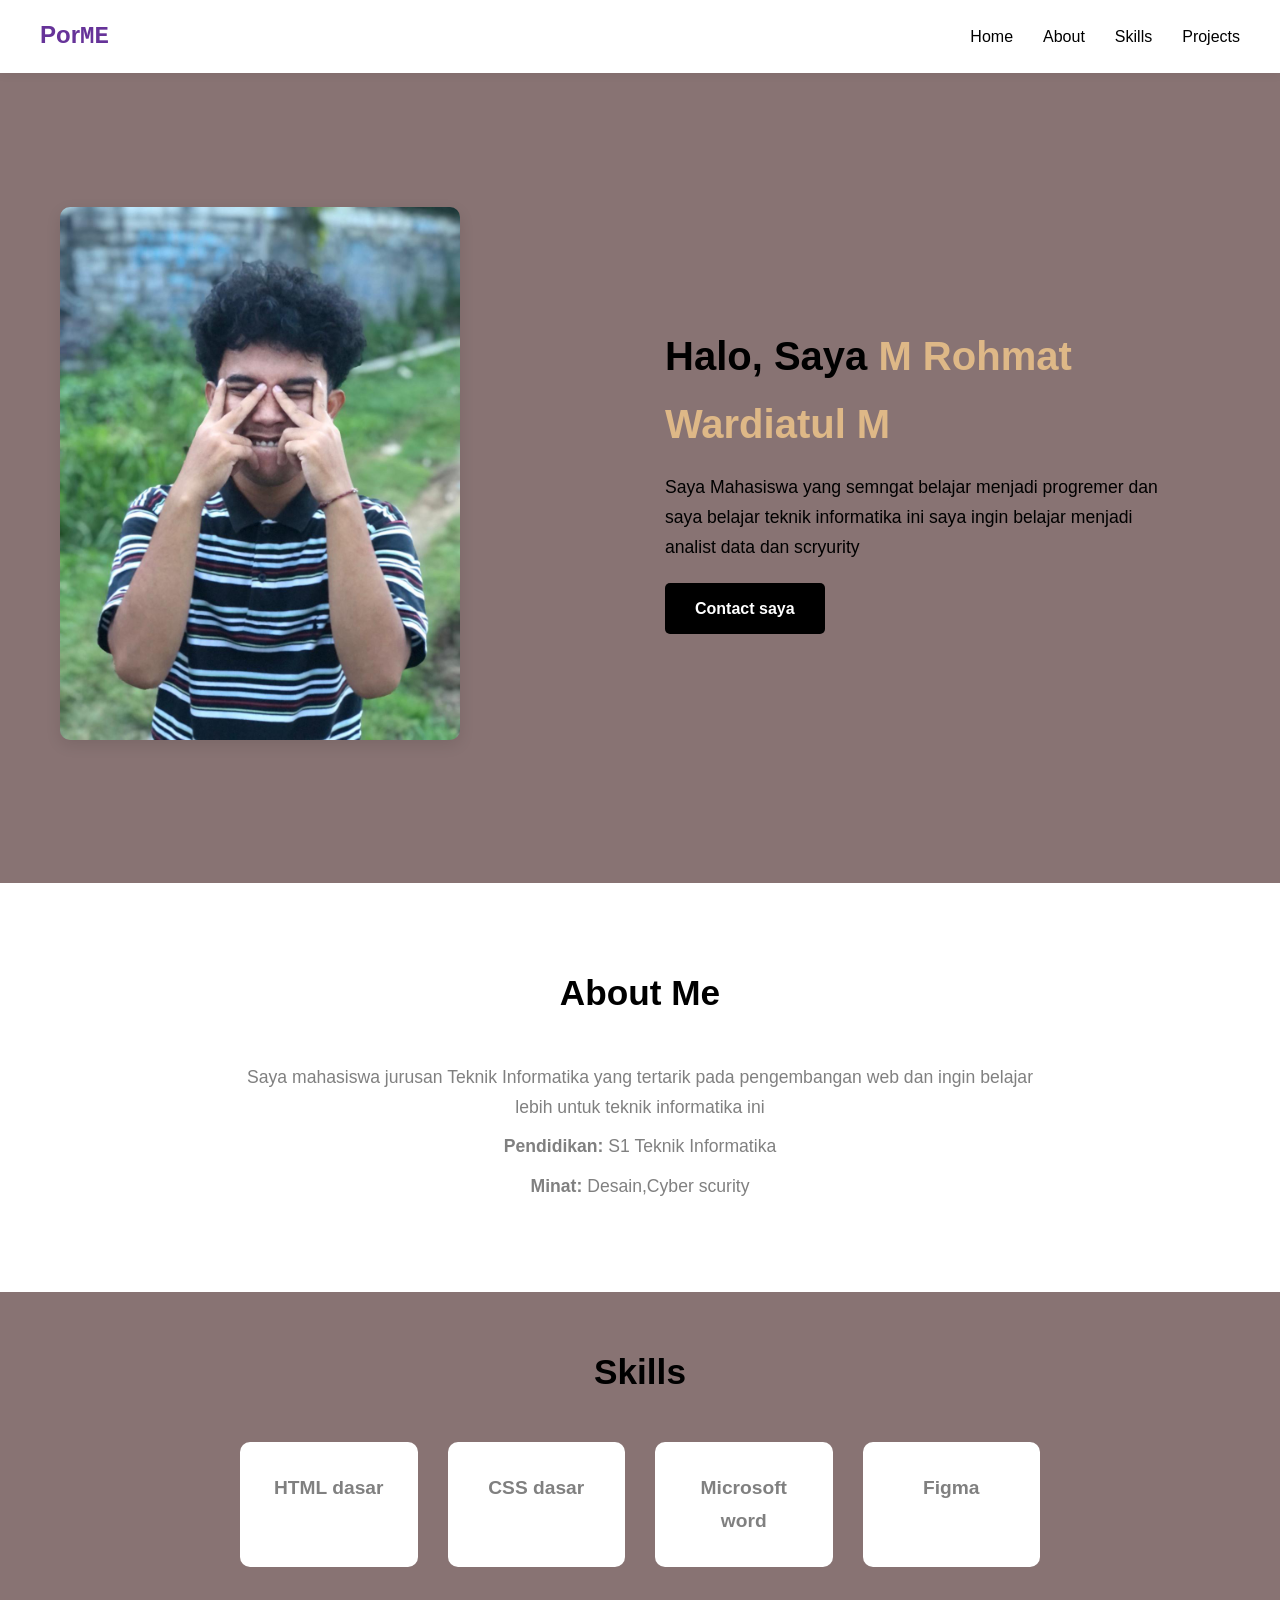
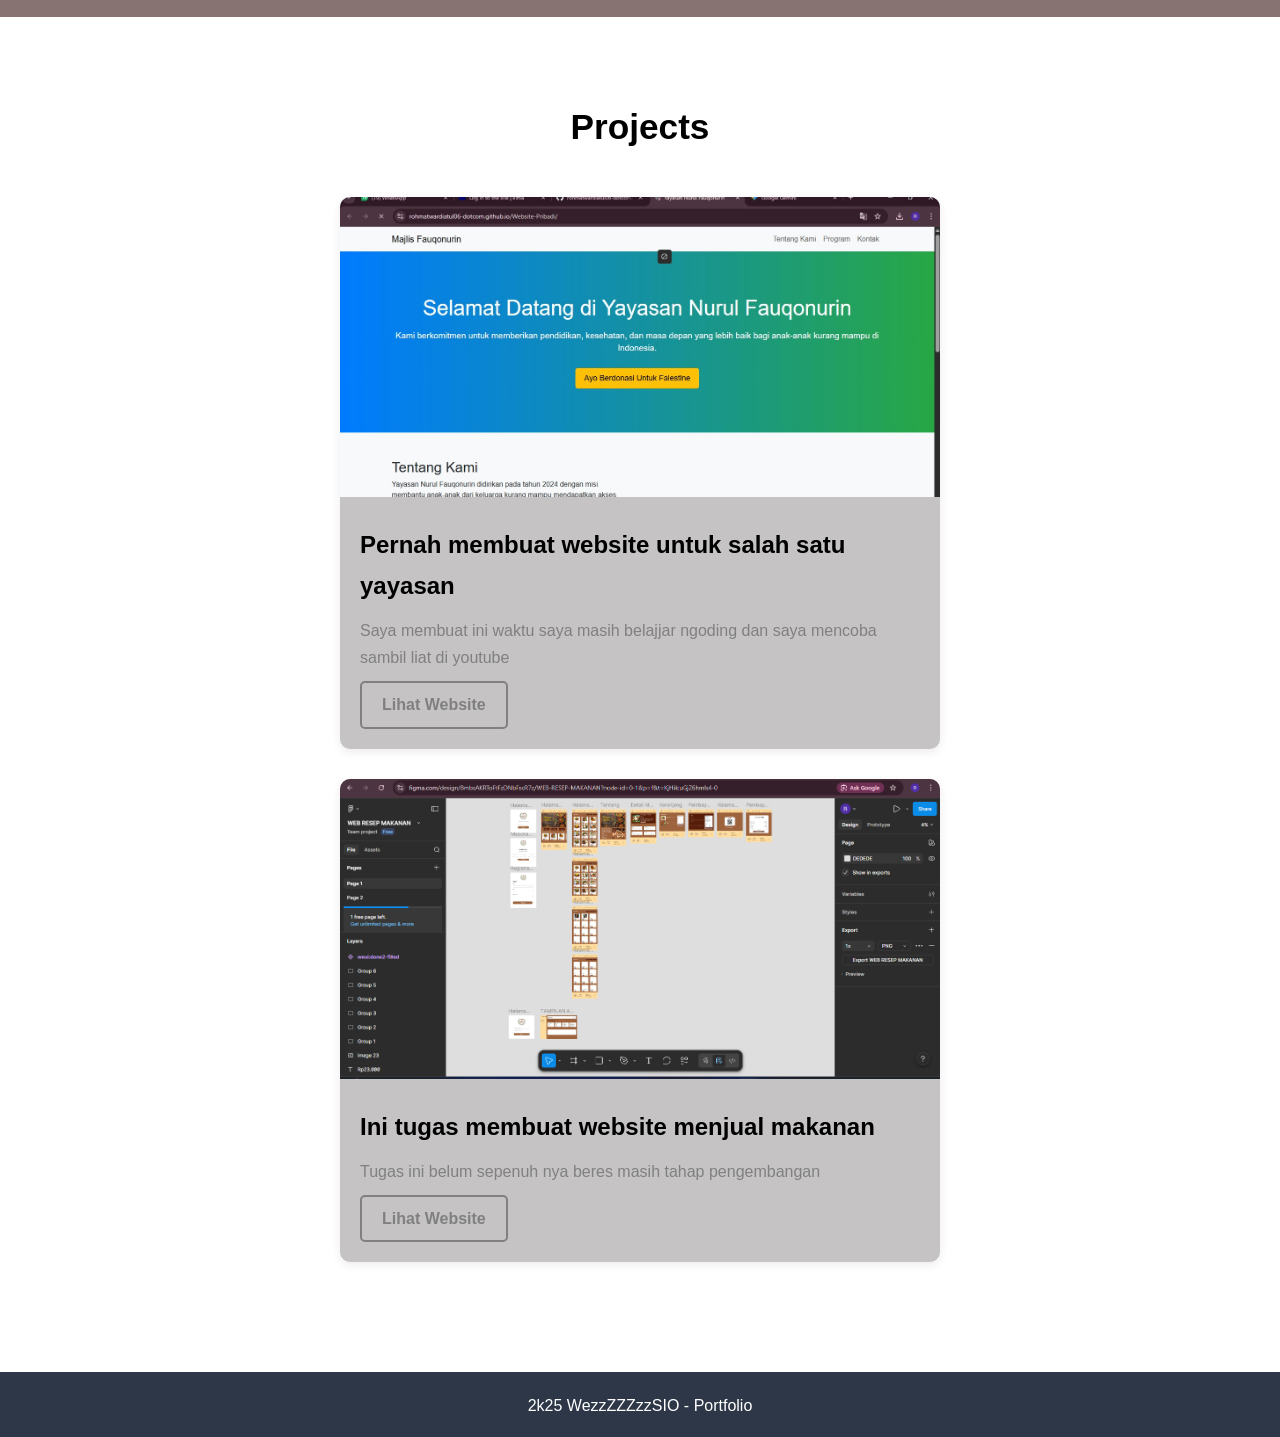
<file: index.html>
<!DOCTYPE html>
<html lang="id">
<head>
    <meta charset="UTF-8">
    <meta name="viewport" content="width=device-width, initial-scale=1.0">
    <title>PORME</title>
    <link rel="stylesheet" href="style.css">
</head>
<body>

    <nav class="navbar">
        <div class="container nav-wrapper">
            <div class="logo">Por<samp>ME</div>
            <ul class="nav-links">
                <li><a href="#home">Home</a></li>
                <li><a href="#about">About</a></li>
                <li><a href="#skills">Skills</a></li>
                <li><a href="#projects">Projects</a></li>
            </ul>
        </div>
    </nav>

    <header id="home" class="hero">
        <div class="container hero-grid">
            <div class="hero-image">
                <img src="ROHMAT.jpeg">
            </div>
            <div class="hero-text">
                <h1>Halo, Saya <span>M Rohmat Wardiatul M </span></h1>
                <p>Saya Mahasiswa yang semngat belajar menjadi progremer dan saya belajar teknik informatika ini saya ingin belajar menjadi analist data dan scryurity</p>
                <a href="https://www.instagram.com/rohhmtt__/" class="btn">Contact saya</a>
            </div>
        </div>
    </header>

    <!-- ABOUT -->
    <section id="about" class="about">
        <h2>About Me</h3>
        <p>Saya mahasiswa jurusan Teknik Informatika yang tertarik pada pengembangan web dan ingin belajar lebih untuk teknik informatika ini</p>
        <p><strong>Pendidikan:</strong> S1 Teknik Informatika</p>
        <p><strong>Minat:</strong> Desain,Cyber scurity</p>
    </section>

    <!-- SKILLS -->
    <section id="skills" class="skills">
        <h2>Skills</h2>
        <div class="skill-container">
            <div class="skill-card">HTML dasar</div>
            <div class="skill-card">CSS dasar</div>
            <div class="skill-card">Microsoft word</div>
            <div class="skill-card">Figma</div> 
        </div>
    </section>

    <!-- PROJECTS -->
    <section id="projects" class="projects">
        <h2>Projects</h2>

        <div class="project-card">
            <img src="HASIL.png">
            <h3>Pernah membuat website untuk salah satu yayasan</h3>
            <p>Saya membuat ini waktu saya masih belajjar ngoding dan saya mencoba sambil liat di youtube</p>
            <a href="projec/project.html">Lihat Website</a>
        </div>

        <div class="project-card">
            <img src="HASIL  1.png">
            <h3>Ini tugas membuat website menjual makanan</h3>
            <p>Tugas ini belum sepenuh nya beres masih tahap pengembangan</p>
            <a href="https://www.figma.com/design/8mbsAKRToFtFzDNbFscR7z/WEB-RESEP-MAKANAN?node-id=0-1&p=f&t=KjHilcuGjZ6hmIs4-0">Lihat Website</a>
        </div>
    </section>

    <footer>
        <p> 2k25 WezzZZZzzSIO - Portfolio</p>
    </footer>
</body>
</html>
</file>
<file: style.css>
/* Reset Dasar */
* {
    margin: 0;
    padding: 0;
    box-sizing: border-box;
}

/* Pengaturan Umum */
body {
    font-family: 'Poppins', sans-serif;
    line-height: 1.7;
    color: black;
    background-color: rgb(136, 115, 115);
    scroll-behavior: smooth;
}

.container {
    max-width: 1200px;
    margin: 0 auto;
    padding: 0 20px;
}

h2 {
    font-size: 2.2rem;
    font-weight: 700;
    text-align: center;
    margin-bottom: 40px;
    color: black;
    position: relative;
}

a {
    text-decoration: none;
    color: inherit;
}

.btn {
    display: inline-block;
    padding: 12px 30px;
    background-color: black;
    color: white;
    font-weight: 600;
    border-radius: 5px;
    transition: background-color 0.3s ease;
    margin-top: 20px;
}

.btn:hover {
    background-color: red;
}


/* Navbar */
.navbar {
    background-color: white;
    box-shadow: 0 2px 10px rgba(0,0,0,0.05);
    position: sticky;
    top: 0;
    z-index: 100;
}

.nav-wrapper {
    display: flex;
    justify-content: space-between;
    align-items: center;
    padding: 15px 0;
}

.logo {
    font-size: 1.5rem;
    font-weight: 700;
    color: rebeccapurple;
}

.nav-links {
    display: flex;
    list-style: none;
    gap: 30px;
}

.nav-links a {
    font-weight: 500;
    color: cyane;
    transition: color 0.3s ease;
}

.nav-links a:hover {
    color: green;
}


/* Hero Section */
.hero {
    padding: 80px 0;
    min-height: 90vh;
    display: flex;
    align-items: center;
}

.hero-grid {
    display: grid;
    grid-template-columns: 1fr 1fr;
    gap: 50px;
    align-items: center;
}

.hero-image img {
    width: 100%;
    max-width: 400px;
    border-radius: 10px;
    box-shadow: 0 5px 15px rgba(0,0,0,0.1);
}

.hero-text h1 {
    font-size: 2.5rem;
    font-weight: 700;
    margin-bottom: 15px;
    color:  black;
}

.hero-text h1 span {
    color: burlywood;
}

.hero-text p {
    font-size: 1.1rem;
    color: black;
    max-width: 500px;
}


/* About Section */
.about {
    padding: 80px 0;
    background-color: white;
}

.about p {
    font-size: 1.1rem;
    color: grey ;
    text-align: center;
    max-width: 800px;
    margin: 10px auto;
}


/* Skills Section */
.skills {
    padding: 50px 0;
}

.skill-container {
    display: grid;
    grid-template-columns: repeat(auto-fit, minmax(150px, 1fr));
    gap: 30px;
    max-width: 800px;
    margin: 0 auto;
}

.skill-card {
    background-color: white;
    padding: 30px;
    text-align: center;
    font-size: 1.2rem;
    font-weight: 600;
    color: grey;
    border-radius: 10px;
    box-shadow: 0 3px 10px black (0,0,0,0.08);
    transition: transform 0.3s ease;
}

.skill-card:hover {
    transform: translateY(-5px);
    box-shadow: 0 5px 10px black (0,0,0,0.15);
}


/* Projects Section */
.projects {
    padding: 80px 0;
    background-color: white;
}

.project-card {
    max-width: 600px;
    margin: 30px auto;
    background-color: rgb(197, 195, 195);
    border-radius: 10px;
    overflow: hidden;
    box-shadow: 0 3px 10px rgba(0,0,0,0.08);
    transition: transform 0.3s ease;
}

.project-card img {
    width: 100%;
    height: 300px;
    object-fit: cover;
}

.project-card h3 {
    font-size: 1.5rem;
    font-weight: 600;
    color: black;
    padding: 20px 20px 0;
}

.project-card p {
    color: grey;
    padding: 10px 20px;
}

.project-card a {
    display: inline-block;
    margin: 0 20px 20px;
    padding: 8px 20px;
    border: 2px solid grey;
    color:  grey;
    font-weight: 600;
    border-radius: 5px;
    transition: all 0.3s ease;
}

.project-card a:hover {
    background-color: black;
    color: white;
}
/* Footer */
footer {
    background-color: #2d3748;
    color: white;
    text-align: center; 
    padding: 20px 0;
    font-weight: 300;
}
</file>
